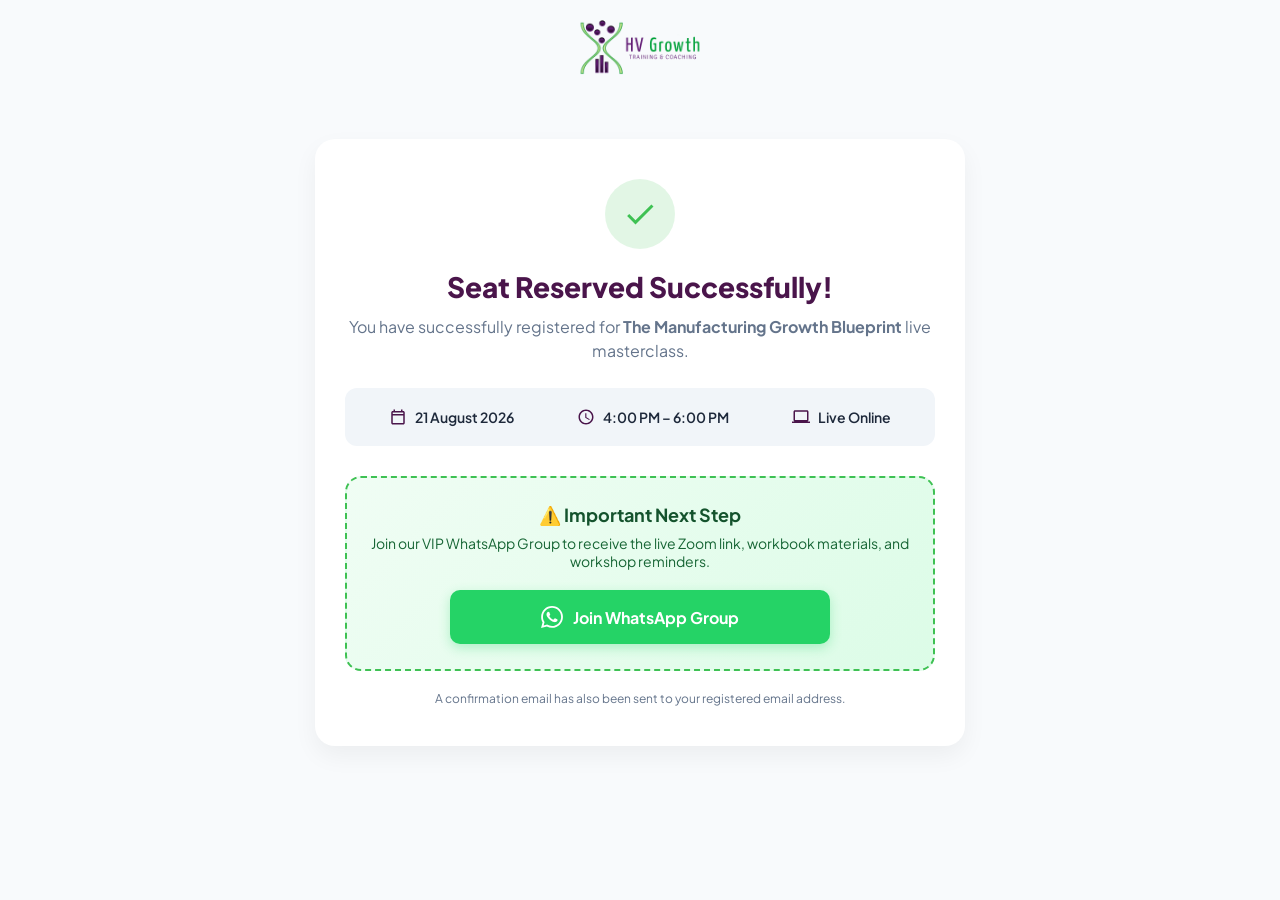
<file: thank-you.html>
<!DOCTYPE html>
<html lang="en">

<head>
    <meta charset="UTF-8">
    <meta name="viewport" content="width=device-width, initial-scale=1.0">
    <title>Thank You - The Manufacturing Growth Blueprint</title>
    <!-- Google Fonts -->
    <link rel="preconnect" href="https://fonts.googleapis.com">
    <link rel="preconnect" href="https://fonts.gstatic.com" crossorigin>
    <link href="https://fonts.googleapis.com/css2?family=Plus+Jakarta+Sans:wght@400;500;600;700;800&display=swap"
        rel="stylesheet">
    <style>
        :root {
            --primary-purple: #4A154B;
            --accent-green: #3EC153;
            --dark-green: #29993C;
            --text-dark: #1E293B;
            --text-muted: #64748B;
            --bg-light: #F8FAFC;
            --card-bg: #FFFFFF;
        }

        * {
            margin: 0;
            padding: 0;
            box-sizing: border-box;
            font-family: 'Plus Jakarta Sans', sans-serif;
        }

        body {
            background-color: var(--bg-light);
            color: var(--text-dark);
            min-height: 100vh;
            display: flex;
            flex-direction: column;
            align-items: center;
        }

        /* Header / Logo Bar */
        .header {
            justify-content: center;
            display: flex;
            flex-direction: column;
            align-items: center;
            gap: 1rem;
            width: 100%;
            /* background-color: #ffffff; */
            padding: 20px 0;
            text-align: center;
            /* border-bottom: 1px solid #E2E8F0; */
        }

        .logo-text {
            width: 10%;
        }
        .logo-text img{
            width: 100%;
        }

        .logo-text span {
            color: var(--accent-green);
            font-weight: 600;
        }

        .logo-sub {
            display: block;
            font-size: 10px;
            text-transform: uppercase;
            letter-spacing: 2px;
            color: var(--text-muted);
            margin-top: -2px;
        }

        /* Main Container */
        .container {
            max-width: 650px;
            width: 90%;
            margin: 40px auto;
            background: var(--card-bg);
            padding: 40px 30px;
            border-radius: 20px;
            box-shadow: 0 10px 25px rgba(0, 0, 0, 0.05);
            text-align: center;
        }

        /* Success Icon */
        .icon-circle {
            width: 70px;
            height: 70px;
            background-color: rgba(62, 193, 83, 0.15);
            color: var(--accent-green);
            border-radius: 50%;
            display: flex;
            align-items: center;
            justify-content: center;
            margin: 0 auto 20px;
        }

        .icon-circle svg {
            width: 36px;
            height: 36px;
            fill: currentColor;
        }

        /* Typography */
        h1 {
            color: var(--primary-purple);
            font-size: 28px;
            font-weight: 800;
            margin-bottom: 10px;
            line-height: 1.3;
        }

        p.subtitle {
            font-size: 16px;
            color: var(--text-muted);
            margin-bottom: 25px;
            line-height: 1.5;
        }

        /* Event Info Card */
        .event-card {
            background-color: #F1F5F9;
            border-radius: 12px;
            padding: 20px;
            margin-bottom: 30px;
            display: flex;
            justify-content: space-around;
            flex-wrap: wrap;
            gap: 15px;
        }

        .info-item {
            display: flex;
            align-items: center;
            gap: 8px;
            font-size: 14px;
            font-weight: 600;
            color: var(--text-dark);
        }

        .info-item svg {
            width: 18px;
            height: 18px;
            fill: var(--primary-purple);
        }

        /* WhatsApp Section Box */
        .whatsapp-box {
            background: linear-gradient(135deg, #F0FDF4 0%, #DCFCE7 100%);
            border: 2px dashed var(--accent-green);
            border-radius: 16px;
            padding: 25px 20px;
            margin-bottom: 20px;
        }

        .whatsapp-box h3 {
            color: #14532D;
            font-size: 18px;
            font-weight: 700;
            margin-bottom: 8px;
        }

        .whatsapp-box p {
            color: #166534;
            font-size: 14px;
            margin-bottom: 20px;
        }

        /* WhatsApp Button */
        .btn-whatsapp {
            display: inline-flex;
            align-items: center;
            justify-content: center;
            gap: 10px;
            background-color: #25D366;
            color: #FFFFFF;
            font-size: 16px;
            font-weight: 700;
            padding: 16px 32px;
            border-radius: 10px;
            text-decoration: none;
            transition: all 0.3s ease;
            box-shadow: 0 4px 12px rgba(37, 211, 102, 0.3);
            width: 100%;
            max-width: 380px;
        }

        .btn-whatsapp:hover {
            background-color: #1DA851;
            transform: translateY(-2px);
            box-shadow: 0 6px 16px rgba(37, 211, 102, 0.4);
        }

        .btn-whatsapp svg {
            width: 22px;
            height: 22px;
            fill: currentColor;
        }

        /* Footer Note */
        .footer-note {
            font-size: 12px;
            color: var(--text-muted);
            margin-top: 15px;
        }

        @media (max-width: 767px) {
            .logo-text {
            width: 45%;
        }
        }
    </style>
</head>

<body>

    <!-- Header Section -->
    <header class="header">
        <div class="logo-text"> <img src="assets/logo.webp" alt=""></div>
        <!-- <span class="logo-sub">Training & Coaching</span> -->
    </header>

    <!-- Content Container -->
    <div class="container">
        <!-- Success Check Icon -->
        <div class="icon-circle">
            <svg viewBox="0 0 24 24">
                <path d="M9 16.17L4.83 12l-1.42 1.41L9 19 21 7l-1.41-1.41z" />
            </svg>
        </div>

        <h1>Seat Reserved Successfully!</h1>
        <p class="subtitle">You have successfully registered for <strong>The Manufacturing Growth Blueprint</strong>
            live masterclass.</p>

        <!-- Session Details Box -->
        <div class="event-card">
            <div class="info-item">
                <svg viewBox="0 0 24 24">
                    <path
                        d="M19 4h-1V2h-2v2H8V2H6v2H5c-1.11 0-1.99.9-1.99 2L3 20c0 1.1.89 2 2 2h14c1.1 0 2-.9 2-2V6c0-1.1-.9-2-2-2zm0 16H5V10h14v10zm0-12H5V6h14v2z" />
                </svg>
                21 August 2026
            </div>
            <div class="info-item">
                <svg viewBox="0 0 24 24">
                    <path
                        d="M11.99 2C6.47 2 2 6.48 2 12s4.47 10 9.99 10C17.52 22 22 17.52 22 12S17.52 2 11.99 2zM12 20c-4.42 0-8-3.58-8-8s3.58-8 8-8 8 3.58 8 8-3.58 8-8 8zm.5-13H11v6l5.25 3.15.75-1.23-4.5-2.67z" />
                </svg>
                4:00 PM – 6:00 PM
            </div>
            <div class="info-item">
                <svg viewBox="0 0 24 24">
                    <path
                        d="M20 18c1.1 0 1.99-.9 1.99-2L22 5c0-1.1-.9-2-2-2H4c-1.1 0-2 .9-2 2v11c0 1.1.9 2 2 2H0v2h24v-2h-4zM4 5h16v11H4V5z" />
                </svg>
                Live Online
            </div>
        </div>

        <!-- Call to Action Box -->
        <div class="whatsapp-box">
            <h3>⚠️ Important Next Step</h3>
            <p>Join our VIP WhatsApp Group to receive the live Zoom link, workbook materials, and workshop reminders.
            </p>

            <!-- Replace YOUR_WHATSAPP_LINK_HERE with your actual group link -->
            <a href="https://chat.whatsapp.com/DuLm0je2dmMJTuX3sCkxIy" class="btn-whatsapp" target="_blank">
                <svg viewBox="0 0 24 24">
                    <path
                        d="M.057 24l1.687-6.163c-1.041-1.804-1.588-3.849-1.587-5.946.003-6.556 5.338-11.891 11.893-11.891 3.181.001 6.167 1.24 8.413 3.488 2.245 2.248 3.481 5.236 3.48 8.414-.003 6.557-5.338 11.892-11.893 11.892-1.99-.001-3.951-.5-5.688-1.448l-6.305 1.654zm6.597-3.807c1.676.995 3.276 1.591 5.392 1.592 5.448 0 9.886-4.434 9.889-9.885.002-5.462-4.415-9.89-9.881-9.892-5.452 0-9.887 4.434-9.889 9.884-.001 2.225.651 3.891 1.746 5.634l-.999 3.648 3.742-.981zm11.387-5.464c-.074-.124-.272-.198-.57-.347-.297-.149-1.758-.868-2.031-.967-.272-.099-.47-.149-.669.149-.198.297-.768.967-.941 1.165-.173.198-.347.223-.644.074-.297-.149-1.255-.462-2.39-1.475-.883-.788-1.48-1.761-1.653-2.059-.173-.297-.018-.458.13-.606.134-.133.297-.347.446-.521.151-.172.2-.296.3-.495.099-.198.05-.372-.025-.521-.075-.148-.669-1.611-.916-2.206-.242-.579-.487-.501-.669-.51l-.57-.01c-.198 0-.52.074-.792.372s-1.04 1.016-1.04 2.479 1.065 2.876 1.213 3.074c.149.198 2.095 3.2 5.076 4.487.709.306 1.263.489 1.694.626.712.226 1.36.194 1.872.118.571-.085 1.758-.719 2.006-1.413.248-.695.248-1.29.173-1.414z" />
                </svg>
                Join WhatsApp Group
            </a>
        </div>

        <p class="footer-note">A confirmation email has also been sent to your registered email address.</p>
    </div>

</body>

</html>
</file>
